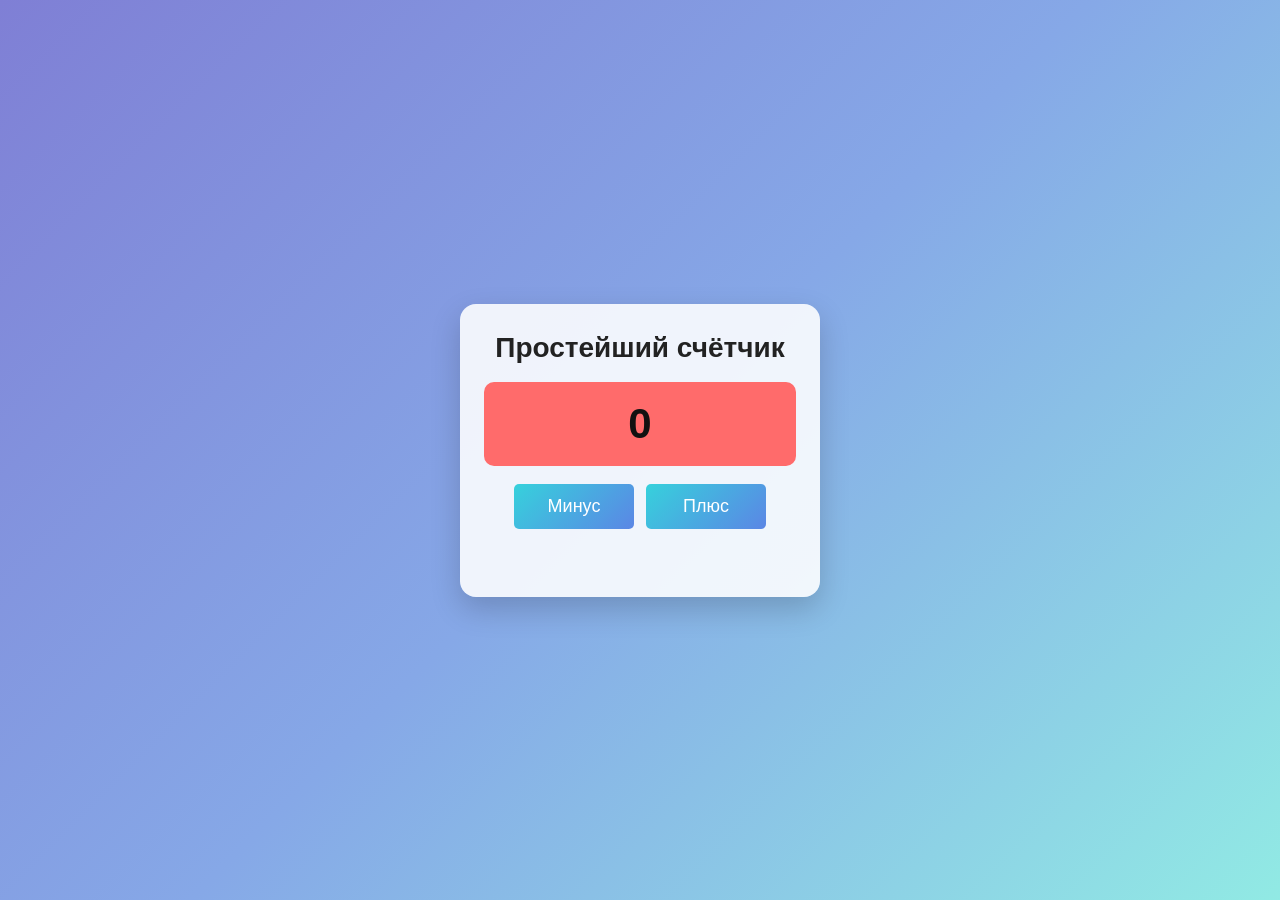
<file: case2/case 02/index.html>
<!DOCTYPE html>
<html lang="ru">
<head>
  <meta charset="UTF-8">
  <meta name="viewport" content="width=device-width, initial-scale=1.0">
  <title>Счётчик</title>
  <link rel="stylesheet" href="style.css">
</head>
<body>
  <main class="app">
    <div class="counter-card">
      <h1>Простейший счётчик</h1>
      <div id="result" class="result">0</div>

      <div class="controls">
        <button id="minusBtn">Минус</button>
        <button id="plusBtn">Плюс</button>
      </div>

      <div id="message" class="message"></div>
    </div>
  </main>

  <script src="script.js"></script>
</body>
</html>
</file>
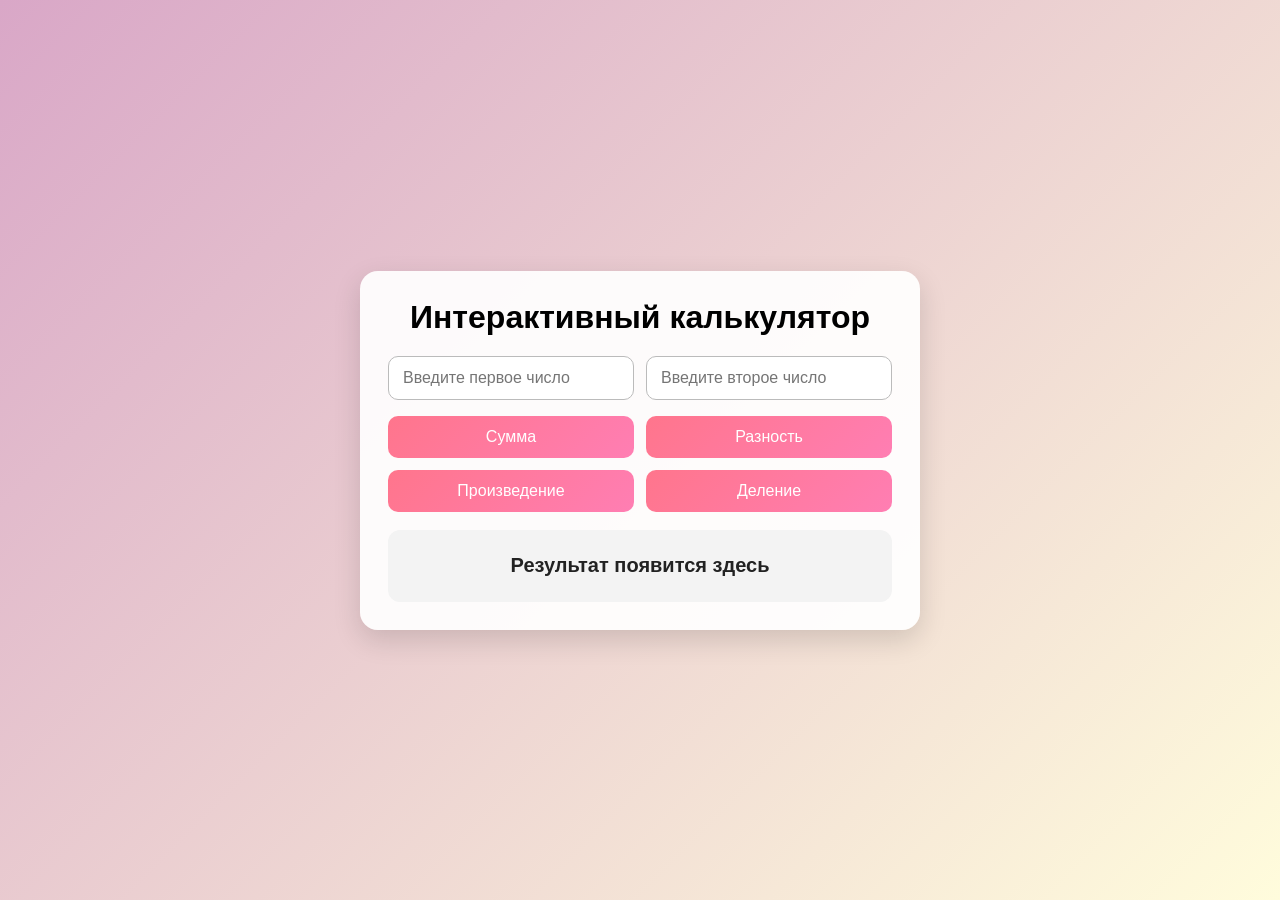
<file: case4/case 04/index.html>
<!DOCTYPE html>
<html lang="ru">
<head>
  <meta charset="UTF-8">
  <meta name="viewport" content="width=device-width, initial-scale=1.0">
  <title>Интерактивный калькулятор</title>
  <link rel="stylesheet" href="style.css">
</head>
<body>
  <main class="calculator">
    <h1>Интерактивный калькулятор</h1>

    <div class="inputs">
      <input id="firstNumber" type="text" placeholder="Введите первое число">
      <input id="secondNumber" type="text" placeholder="Введите второе число">
    </div>

    <div class="actions">
      <button data-action="sum">Сумма</button>
      <button data-action="difference">Разность</button>
      <button data-action="product">Произведение</button>
      <button data-action="division">Деление</button>
    </div>

    <div id="result" class="result">Результат появится здесь</div>
  </main>

  <script src="script.js"></script>
</body>
</html>
</file>
<file: case2/case 02/style.css>
* {
  box-sizing: border-box;
  margin: 0;
  padding: 0;
  font-family: Arial, sans-serif;
}

body {
  min-height: 100vh;
  display: flex;
  align-items: center;
  justify-content: center;
  background: linear-gradient(135deg, #7f7fd5, #86a8e7, #91eae4);
  padding: 20px;
}

.counter-card {
  width: 360px;
  text-align: center;
  background: rgba(255, 255, 255, 0.88);
  border-radius: 16px;
  padding: 28px 24px;
  box-shadow: 0 12px 30px rgba(0, 0, 0, 0.18);
}

h1 {
  margin-bottom: 18px;
  font-size: 28px;
  color: #222;
}

.result {
  width: 100%;
  min-height: 84px;
  display: flex;
  align-items: center;
  justify-content: center;
  font-size: 42px;
  font-weight: bold;
  border-radius: 10px;
  margin-bottom: 18px;
  transition: 0.2s ease;
  background: #ff6b6b;
  color: #111;
}

.controls {
  display: flex;
  gap: 12px;
  justify-content: center;
  margin-bottom: 16px;
}

button {
  min-width: 120px;
  padding: 12px 20px;
  border: none;
  border-radius: 5px;
  color: #fff;
  font-size: 18px;
  cursor: pointer;
  background: linear-gradient(135deg, #36d1dc, #5b86e5);
  transition: transform 0.15s ease, opacity 0.15s ease;
}

button:hover:not(:disabled) {
  transform: translateY(-1px);
}

button:disabled {
  opacity: 0.45;
  cursor: not-allowed;
}

.message {
  min-height: 24px;
  font-size: 16px;
  font-weight: bold;
  color: #7a1f1f;
}
</file>
<file: case4/case 04/style.css>
* {
  box-sizing: border-box;
  font-family: Arial, sans-serif;
}

body {
  margin: 0;
  min-height: 100vh;
  display: flex;
  align-items: center;
  justify-content: center;
  background: linear-gradient(135deg, #d9a7c7, #fffcdc);
  padding: 20px;
}

.calculator {
  width: min(560px, 100%);
  background: rgba(255, 255, 255, 0.92);
  border-radius: 18px;
  padding: 28px;
  box-shadow: 0 10px 28px rgba(0, 0, 0, 0.14);
}

h1 {
  text-align: center;
  margin-top: 0;
  margin-bottom: 20px;
}

.inputs {
  display: grid;
  grid-template-columns: 1fr 1fr;
  gap: 12px;
  margin-bottom: 16px;
}

input {
  padding: 12px 14px;
  font-size: 16px;
  border: 1px solid #bbb;
  border-radius: 10px;
}

.actions {
  display: grid;
  grid-template-columns: repeat(2, 1fr);
  gap: 12px;
  margin-bottom: 18px;
}

button {
  padding: 12px;
  border: none;
  border-radius: 10px;
  font-size: 16px;
  color: #fff;
  cursor: pointer;
  background: linear-gradient(135deg, #ff758c, #ff7eb3);
}

.result {
  min-height: 72px;
  border-radius: 12px;
  padding: 18px;
  font-size: 20px;
  display: flex;
  align-items: center;
  justify-content: center;
  text-align: center;
  background: #f3f3f3;
  color: #222;
  font-weight: bold;
}

.result.error {
  background: #ffd6d6;
  color: #8f1d1d;
}
</file>
